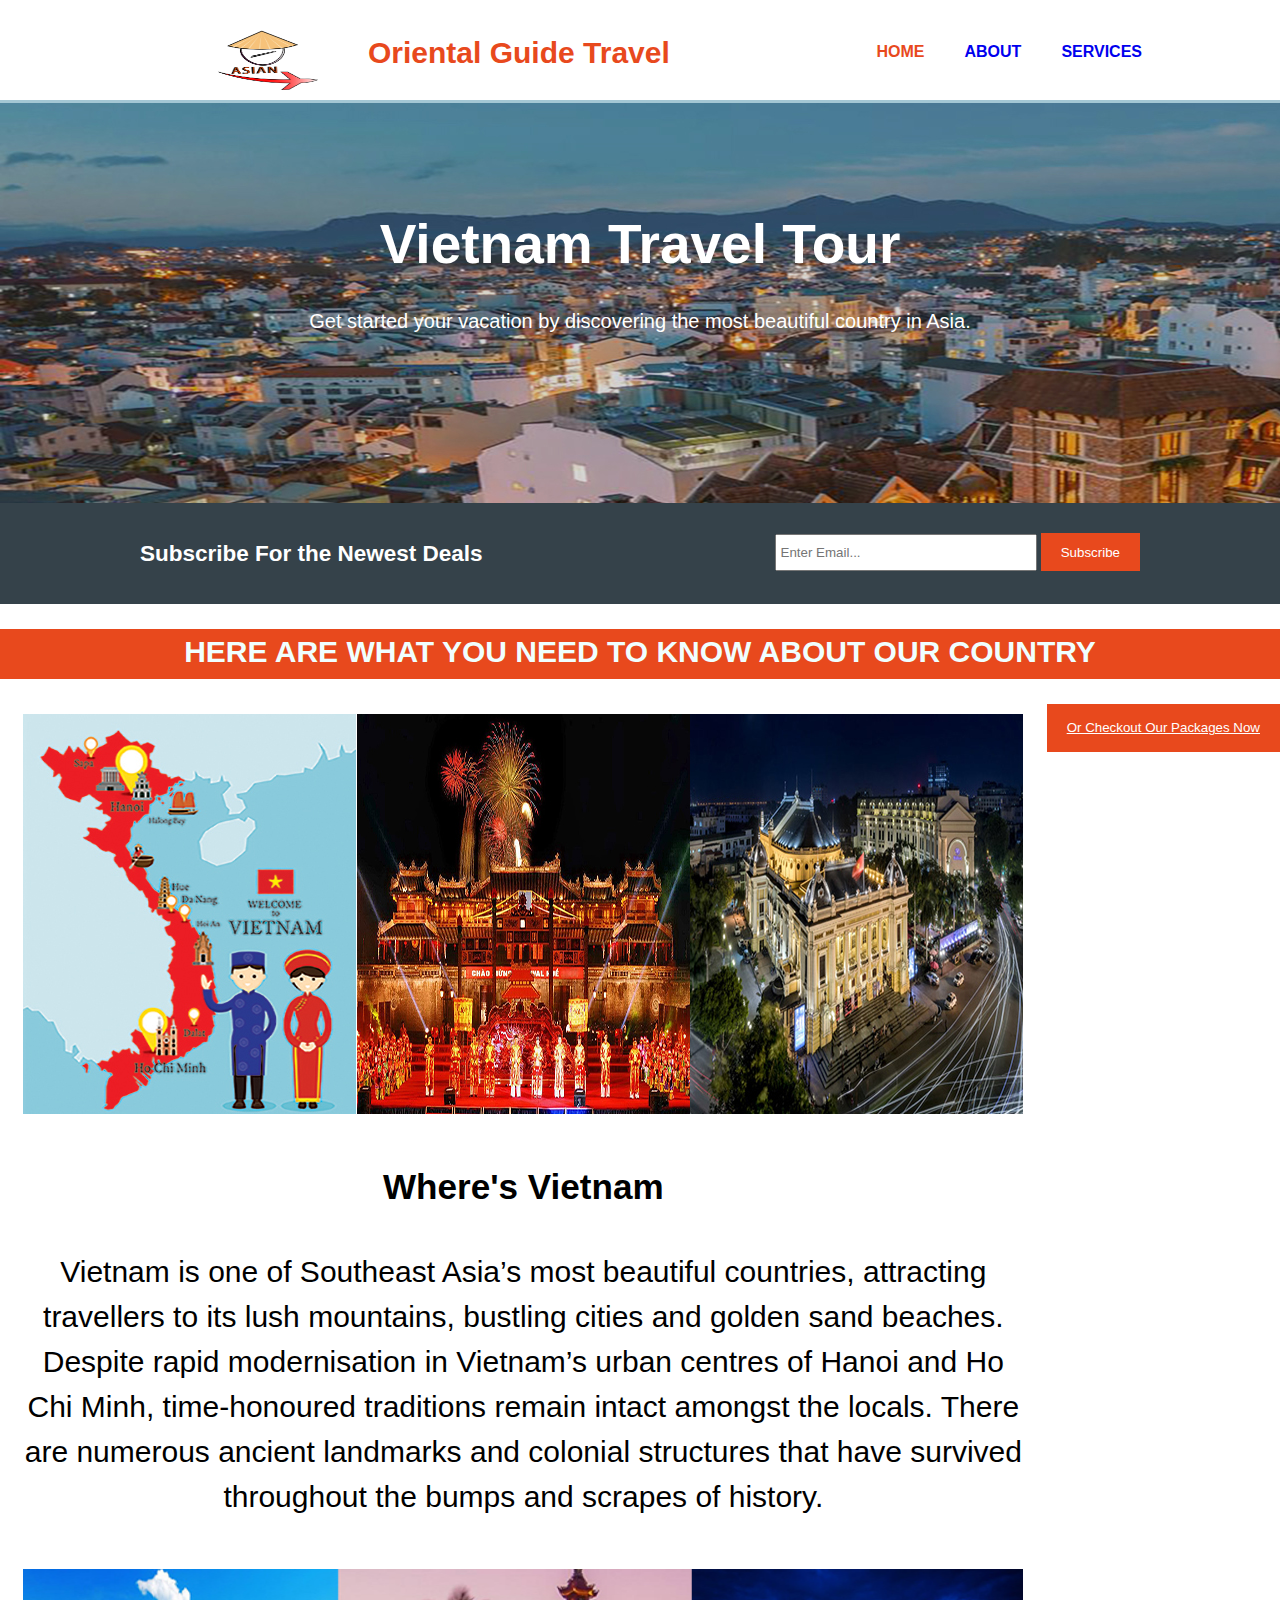
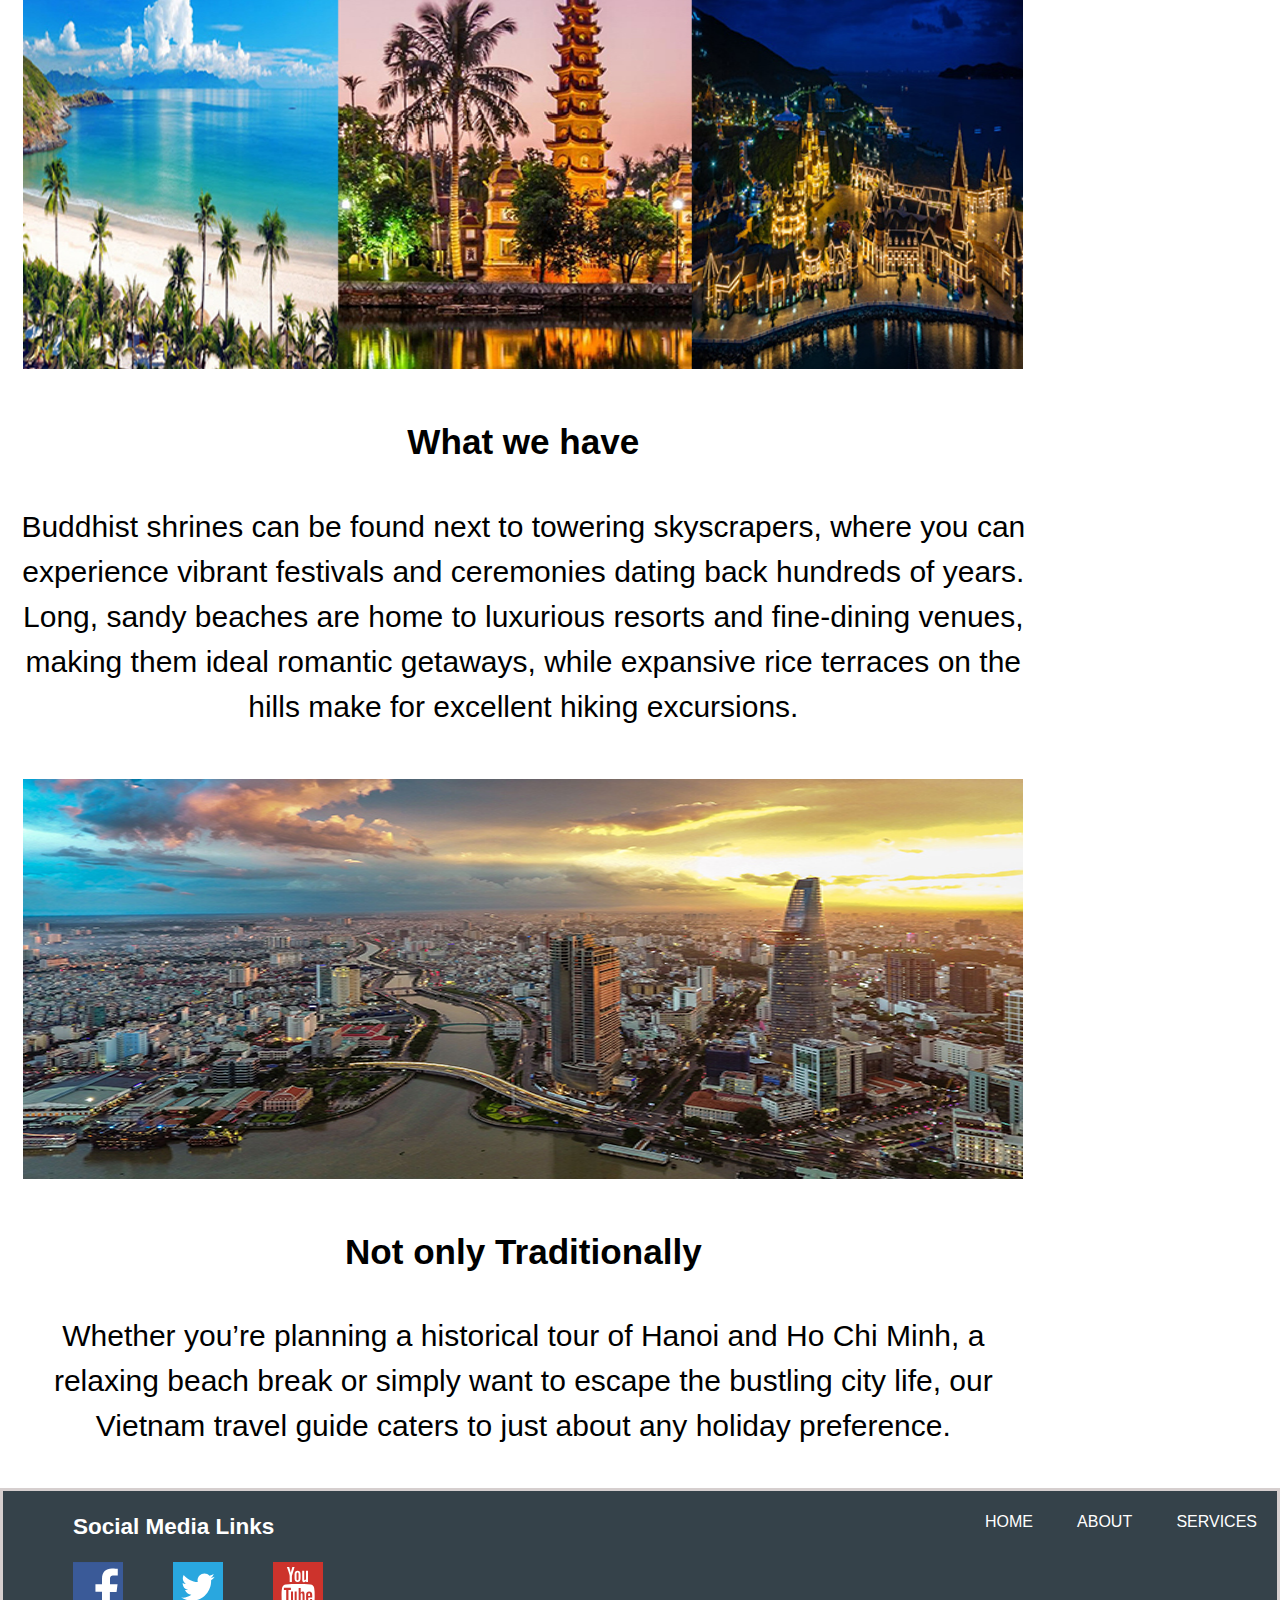
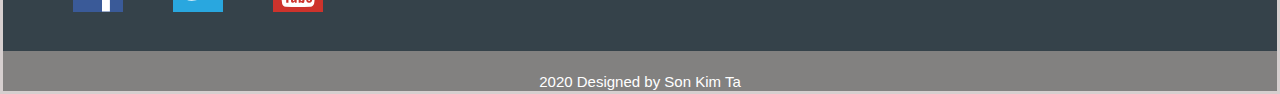
<file: Son_Ta_Fip/index.html>
<!DOCTYPE html>
<html lang="en">
  <head>
    <meta charset="utf-8">
    <title>Welcome to Travel Blog</title>
    <link rel="stylesheet" href="./css/style.css">
  </head>
  <body>
    <header>
      <div class="container">
        <div class="logo">
         <img src="./images/logo.png" alt="logo">
      </div>
        <div id="brand">
          <h1><span class="highlight">Oriental Guide</span> Travel</h1>
        </div>

        <nav>
          <ul>
            <li class="current"><a href="index.html">Home</a></li>
            <li><a href="about.html">About</a></li>
            <li><a href="services.html">Services</a></li>
          </ul>
        </nav>
      </div>
    </header>

    <section id="showcase">
      <div class="container">
        <h2>Vietnam Travel Tour </h2>
        <p>Get started your vacation by discovering the most beautiful country in Asia.</p>
      </div>
    </section>

    <section id="newsletter">
      <div class="container">
        <h2>Subscribe For the Newest Deals</h2>
        <form>
          <input type="email" placeholder="Enter Email...">
          <button type="submit" class="button_1">Subscribe</button>
        </form>
      </div>
    </section>
    <section id="intro">
    	<h2 >here are what you need to know about our country</h2>
    </section>
    <section id="booknow">
      <h2 class="hidden">Booking</h2>
      <form method="get" action="services.html">
        <button type="submit" class="button_2">Or Checkout Our Packages Now</button>
      </form>     
    </section>
    <section id="boxes">
      <div class="container">
        <div class="box">
          <img src="./images/vietnam.jpg" alt="vietnam_image1">
          <h3>Where's Vietnam</h3>
          <p>Vietnam is one of Southeast Asia’s most beautiful countries, attracting travellers to its lush mountains, bustling cities and golden sand beaches. Despite rapid modernisation in Vietnam’s urban centres of Hanoi and Ho Chi Minh, time-honoured traditions remain intact amongst the locals. There are numerous ancient landmarks and colonial structures that have survived throughout the bumps and scrapes of history.</p>
        </div>
        <div class="box">
          <img src="./images/vietnam2.jpg" alt="vietnam_image2">
          <h3>What we have</h3>
          <p>Buddhist shrines can be found next to towering skyscrapers, where you can experience vibrant festivals and ceremonies dating back hundreds of years. Long, sandy beaches are home to luxurious resorts and fine-dining venues, making them ideal romantic getaways, while expansive rice terraces on the hills make for excellent hiking excursions.</p>
        </div>
        <div class="box">
          <img src="./images/vietnam3.jpg" alt="vietnam_image3">
          <h3>Not only Traditionally</h3>
          <p>Whether you’re planning a historical tour of Hanoi and Ho Chi Minh, a relaxing beach break or simply want to escape the bustling city life, our Vietnam travel guide caters to just about any holiday preference.</p>
        </div>
      </div>
    </section>

    <footer>
      <div class="footer">
      	<div class="footer-content">
      		<nav>
          <ul>
            <li><a href="index.html">Home</a></li>
            <li><a href="about.html">About</a></li>
            <li><a href="services.html">Services</a></li>
          </ul>
        	</nav>	
		<div class="social-media">
			<section class="social-media">
				<h2>Social Media Links</h2>
					<img src="./images/facebook.svg" alt="facebook">
					<img src="./images/twitter.svg" alt="twitter">
					<img src="./images/youtube.svg" alt="youtube">

			</section>
			
		  </div>
    </div>
      	<div class="footer-bottom">
      		2020 Designed by Son Kim Ta
      	</div>

      </div>
    </footer>
  </body>
</html>
</file>
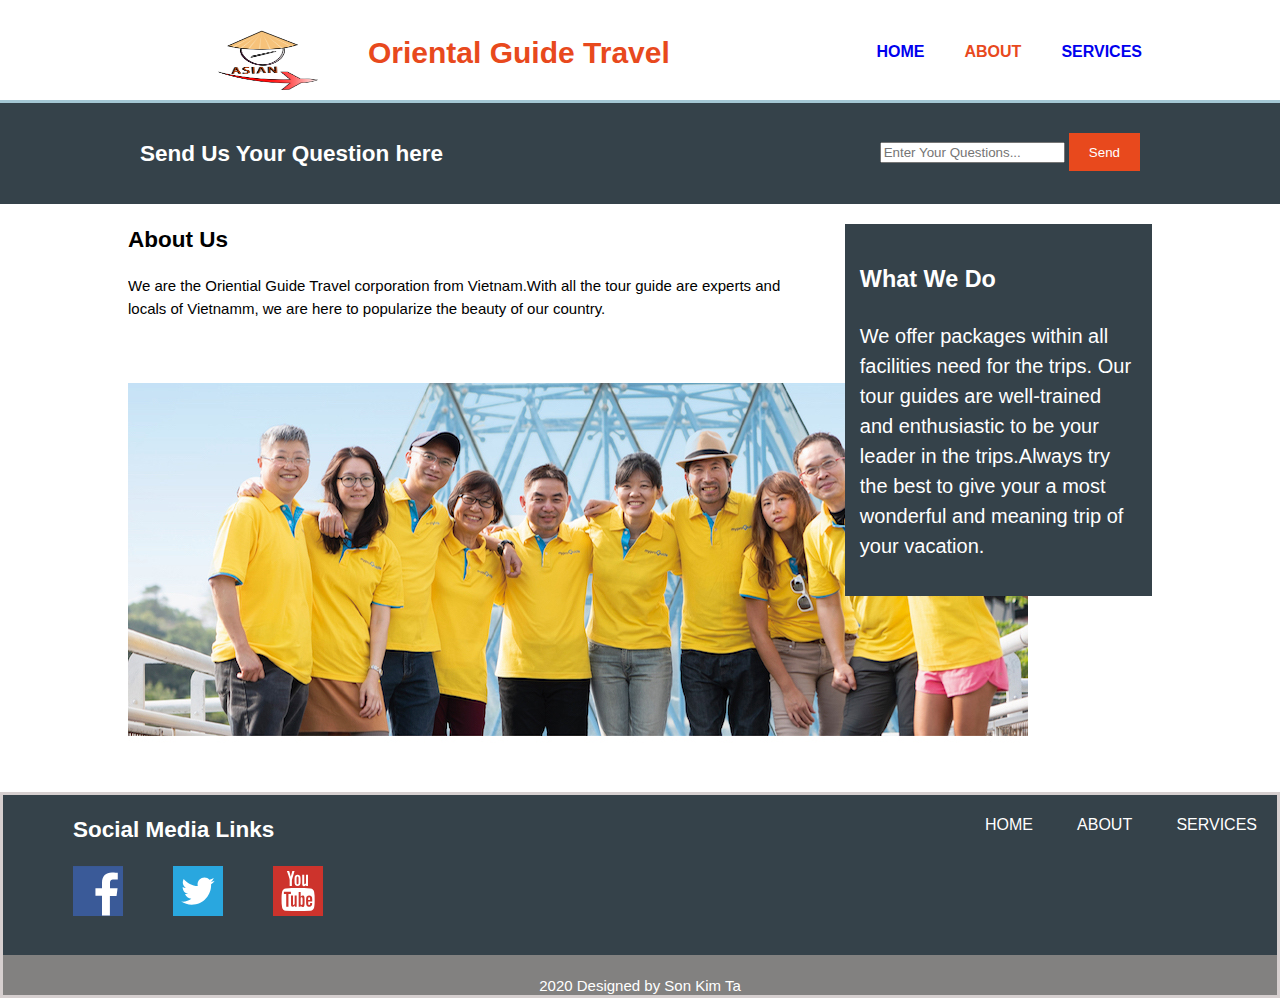
<file: Son_Ta_Fip/about.html>
<!DOCTYPE html>
<html lang="en">
  <head>
    <meta charset="utf-8">
    <title>Welcome to Travel Blog</title>
    <link rel="stylesheet" href="./css/style.css">
  </head>
  <body>
    <header>
      <div class="container">
        <div class="logo">
         <img src="./images/logo.png" alt="logo">
      </div>
        <div id="brand">
          <h1><span class="highlight">Oriental Guide</span> Travel</h1>
        </div>

        <nav>
          <ul>
            <li><a href="index.html">Home</a></li>
            <li class="current"><a href="about.html">About</a></li>
            <li><a href="services.html">Services</a></li>
          </ul>
        </nav>
      </div>
    </header>

    <section id="newsletter">
      <div class="container">
        <h2>Send Us Your Question here</h2>
        <form>
          <input type="text" placeholder="Enter Your Questions...">
          <button type="submit" class="button_1">Send</button>
        </form>
      </div>
    </section>

    <section id="main">
      <h2 class="hidden">Main content</h2>
      <div class="container">
        <article id="main-col">
          <h2 class="page-title">About Us</h2>
          <p>
            We are the Oriential Guide Travel corporation from Vietnam.With all the tour guide are experts and locals of Vietnamm, we are here to popularize the beauty of our country.</p>
            <img src="./images/tourguide.jpg" alt="tour guide team">
        </article>

        <aside id="sidebar">
          <div class="dark">
            <h3>What We Do</h3>
            <p>We offer packages within all facilities need for the trips. Our tour guides are well-trained and enthusiastic to be your leader in the trips.Always try the best to give your a most wonderful and meaning trip of your vacation.</p>
          </div>
        </aside>
      </div>
    </section>

    <footer>
      <div class="footer">
        <div class="footer-content">
          <nav>
          <ul>
            <li><a href="index.html">Home</a></li>
            <li><a href="about.html">About</a></li>
            <li><a href="services.html">Services</a></li>
          </ul>
          </nav>  
    <div class="social-media">
      <section class="social-media">
        <h2>Social Media Links</h2>
          <img src="./images/facebook.svg" alt="facebook">
          <img src="./images/twitter.svg" alt="twitter">
          <img src="./images/youtube.svg" alt="youtube">

      </section>
      
    </div>
    </div>
        <div class="footer-bottom">
          2020 Designed by Son Kim Ta
        </div>

      </div>
    </footer>
  </body>
</html>
</file>
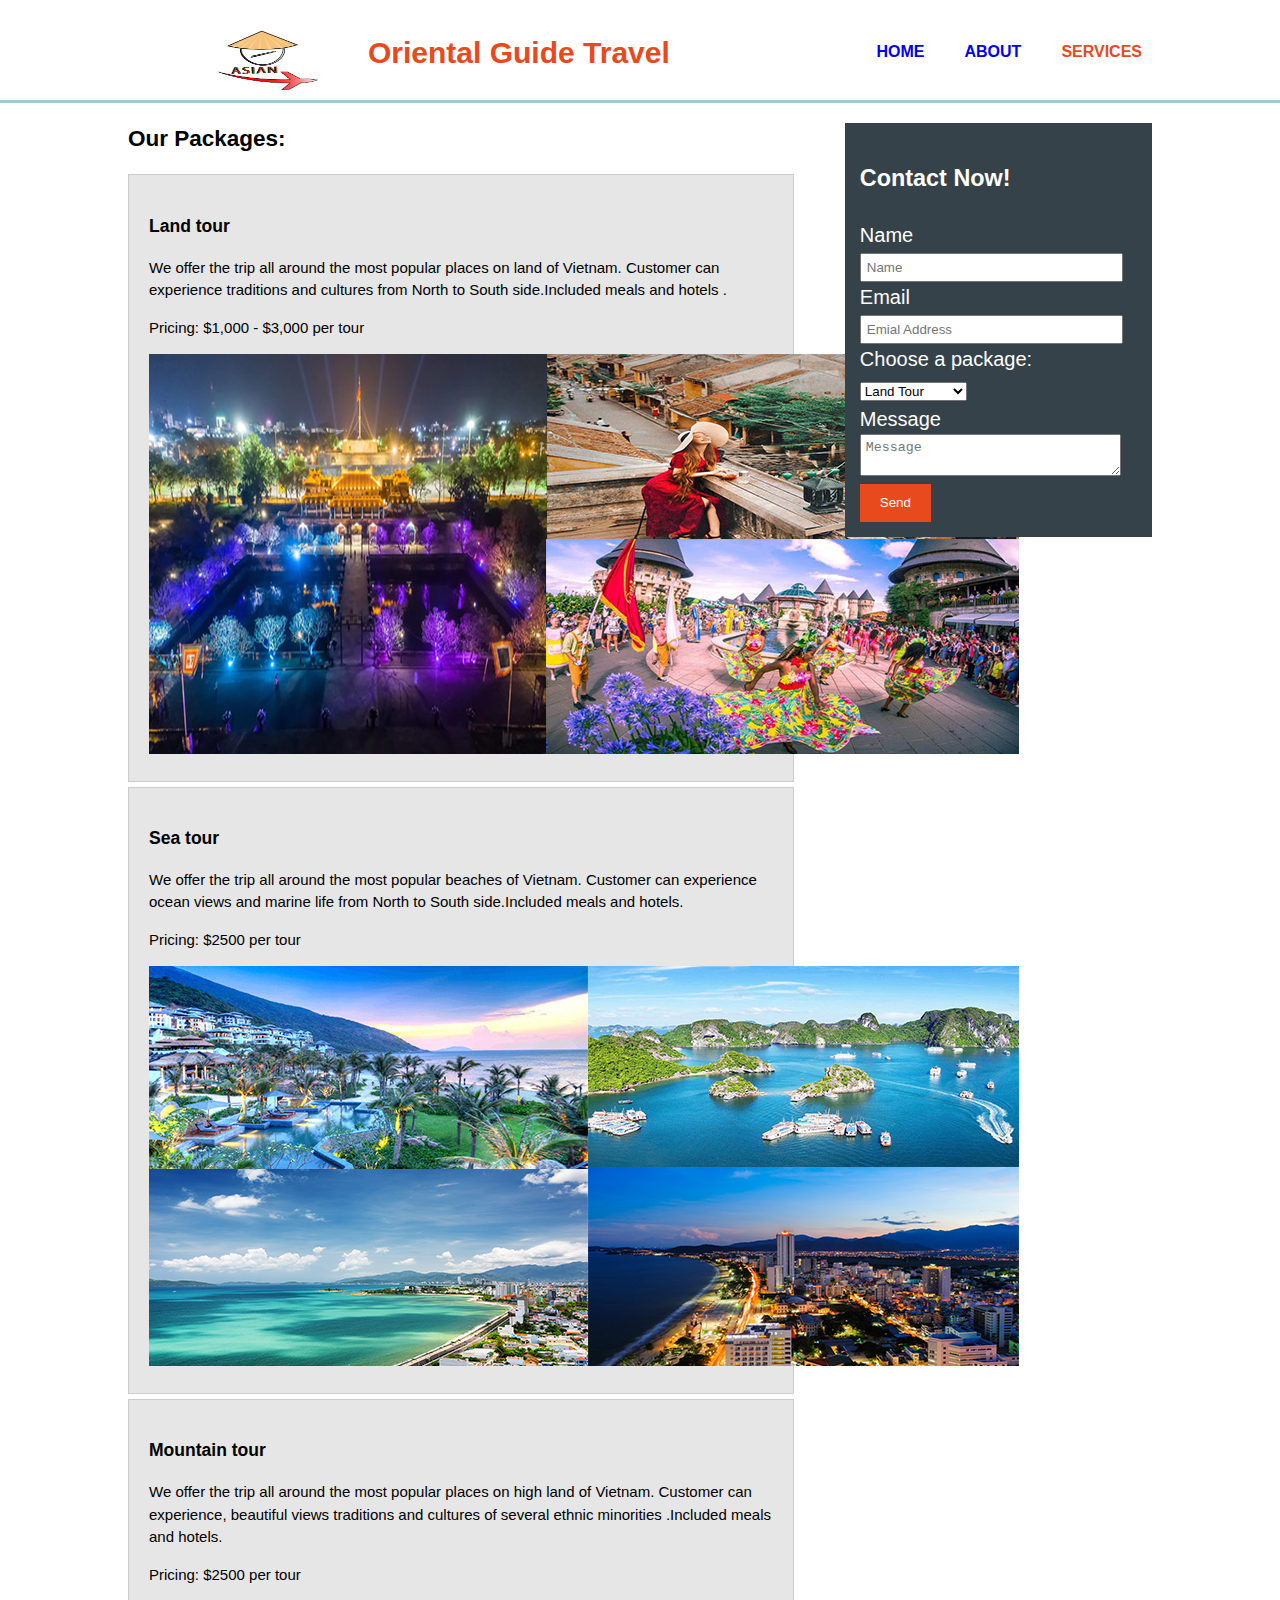
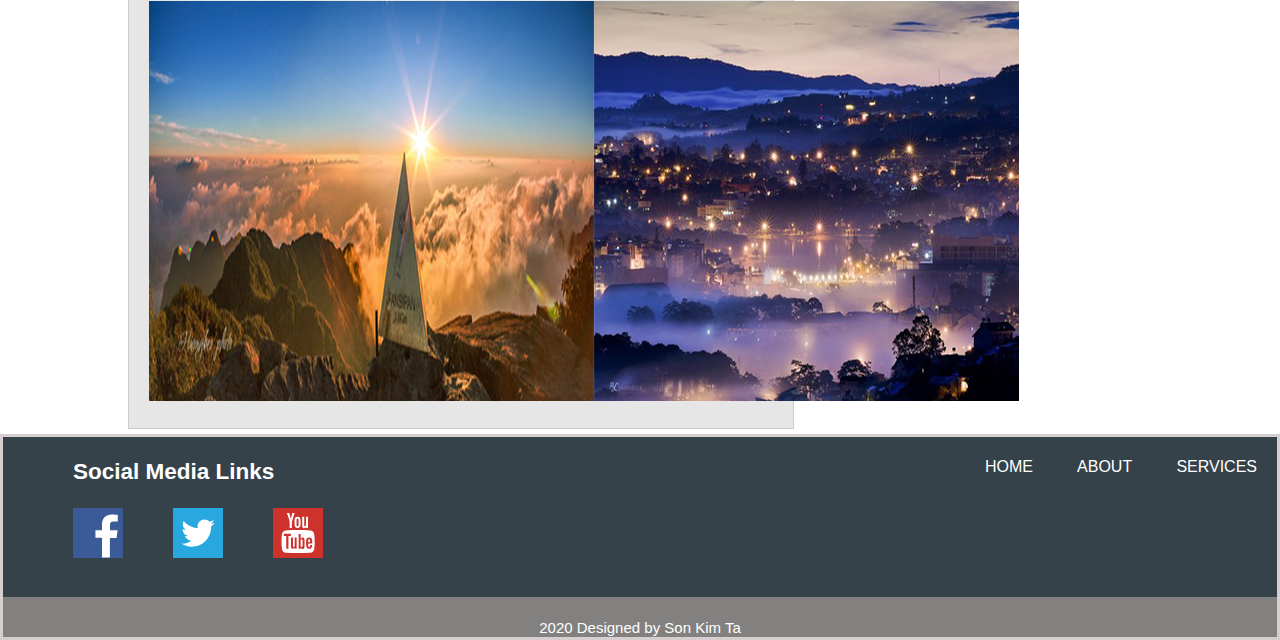
<file: Son_Ta_Fip/services.html>
<!DOCTYPE html>
<html lang="en">
  <head>
    <meta charset="utf-8">
    <title>Welcome to Travel Blog</title>
    <link rel="stylesheet" href="./css/style.css">
  </head>
  <body>
    <header>
      <div class="container">
        <div class="logo">
         <img src="./images/logo.png" alt="logo">
      </div>
        <div id="brand">
          <h1><span class="highlight">Oriental Guide</span> Travel</h1>
        </div>

        <nav>
          <ul>
            <li><a href="index.html">Home</a></li>
            <li><a href="about.html">About</a></li>
            <li class="current"><a href="services.html">Services</a></li>
          </ul>
        </nav>
      </div>
    </header>
    <section id="main">
      <h2 class="hidden">Main Content</h2>
      <div class="container">
        <article id="main-col">
          <h2 class="page-title">Our Packages:</h2>
          <ul id="services">
            <li>
              <h3>Land tour</h3>
              <p>We offer the trip all around the most popular places on land of Vietnam. Customer can experience traditions and cultures from North to South side.Included meals and hotels .</p>
						  <p>Pricing: $1,000 - $3,000 per tour</p>
              <img src="./images/landtour.jpg" alt="landtour">
            </li>
            <li>
              <h3>Sea tour</h3>
              <p>We offer the trip all around the most popular beaches of Vietnam. Customer can experience ocean views and marine life from North to South side.Included meals and hotels.</p>
						  <p>Pricing: $2500 per tour</p>
              <img src="./images/seatour.jpg" alt="seatourtour">
            </li>
            <li>
              <h3>Mountain tour</h3>
              <p>We offer the trip all around the most popular places on high land of Vietnam. Customer can experience, beautiful views traditions and cultures of several ethnic minorities
              .Included meals and hotels.</p>
						  <p>Pricing: $2500 per tour</p>
              <img src="./images/mountaintour.jpg" alt="mountantour">
            </li>
          </ul>
        </article>

        <aside id="sidebar">
          <div class="dark">
            <h3>Contact Now!</h3>
            <form class="quote">
  						<div>
  							<label>Name</label><br>
  							<input type="text" placeholder="Name">
  						</div>
  						<div>
  							<label>Email</label><br>
  							<input type="email" placeholder="Emial Address">
  						</div>
              <div>
                <label for="packages">Choose a package:</label>
                 <select id="packages" name="packatourges">
                    <option value="land-tour">Land Tour</option>
                    <option value="sea-tour">Sea Tour</option>
                    <option value="mountain-tour">Mountain Tour</option>
                 </select>
               </div>
  						<div>
  							<label>Message</label><br>
  							<textarea placeholder="Message"></textarea>
  						</div>
  						<button class="button_1" type="submit">Send</button>
					</form>
          </div>
        </aside>
      </div>
    </section>

     <footer>
      <div class="footer">
        <div class="footer-content">
          <nav>
          <ul>
            <li><a href="index.html">Home</a></li>
            <li><a href="about.html">About</a></li>
            <li><a href="services.html">Services</a></li>
          </ul>
          </nav>
    <div class="social-media">
      <section class="social-media">
        <h2>Social Media Links</h2>
          <img src="./images/facebook.svg" alt="facebook">
          <img src="./images/twitter.svg" alt="twitter">
          <img src="./images/youtube.svg" alt="youtube">

      </section>
      
    </div>
    </div>
        <div class="footer-bottom">
          2020 Designed by Son Kim Ta
        </div>

      </div>
    </footer>
  </body>
</html>
</file>
<file: Son_Ta_Fip/css/style.css>
body{
  font: 15px/1.5 Arial, Helvetica,sans-serif;
  padding:0;
  margin:0;

}

/* Global */
.container{
  width:80%;
  margin:auto;
  overflow:hidden;
}

.logo img{
  width: 100px;
  height: 60px;
}

ul{
  margin:0;
  padding:0;
}

.button_1{
  height:38px;
  background:#e8491d;
  border:0;
  padding-left: 20px;
  padding-right:20px;
  color:#ffffff;
}

.dark{
  padding:15px;
  background:#35424a;
  color:#ffffff;
  margin-top:10px;
  margin-bottom:10px;
  font-size: 20px;
}

/* Header **/
header{
  color:#928c8c;
  padding-top:30px;
  min-height:70px;
  border-bottom:#a4c7d4 3px solid;
}

header a{
  text-decoration:none;
  text-transform: uppercase;
  font-size:16px;
}

header li{
  float:left;
  display:inline;
  padding: 0 20px 0 20px;
}

header .logo{
  float: left;
  width: 50px;
  height: 50px;
  padding-bottom: 10px;
}

header #brand{
  float:left;
}

header #brand h1{
  margin:0;
}

header nav{
  float:right;
  margin-top:10px;
}

header{
  color:#e8491d;
  font-weight:bold;
  padding-left: 100px;

}

 .highlight { 
  color:#e8491d;
  font-weight:bold;
  padding-left: 100px;
}

.current a{
  color:#e8491d;
  font-weight:bold;
}

header a:hover{
  color:#cccccc;
  font-weight:bold;
}

/* Showcase */
#showcase{
  min-height:400px;
  background:url('../images/header.jpg') no-repeat 0 -0px;
  text-align:center;
  color:#ffffff;
}

#showcase h2{
  margin-top:100px;
  font-size:55px;
  margin-bottom:10px;
}

#showcase p{
  font-size:20px;
}

/* Newsletter */
#newsletter{
  padding:15px;
  color:#ffffff;
  background:#35424a
}

#newsletter h2{
  float:left;
}

#newsletter form {
  float:right;
  margin-top:15px;
}

#newsletter input[type="email"]{
  padding:4px;
  height:25px;
  width:250px;
}

#intro h2{
  text-transform: uppercase;
  text-align: center;
  font-size: 30px;
  background-color: #e8491d;
  color: azure;
  width: initial;
  height: 50px;
  overflow:hidden;
}

.hidden{
  display: none;
}
.button_2{
  height:48px;
  background:#e8491d;
  border:0;
  padding-left: 20px;
  padding-right:20px;
  color:#ffffff;
  float: right;
  text-decoration: underline;
 
}

/* Boxes */
#boxes{
  margin-top:20px;
}

#boxes img{
  width: 1000px;
  height: 400px;
}

#boxes .box{
  font-size: 30px;
  text-align: center;
  padding:10px;

}




/* Sidebar */
aside#sidebar{
  float:right;
  width:30%;
  margin-top:10px;
}

aside#sidebar .quote input, aside#sidebar .quote textarea{
  width:90%;
  padding:5px;
}

/* Main-col */
article#main-col{
  float:left;
  width:65%;

}



/* Services */
ul#services li{
  list-style: none;
  padding:20px;
  border: #cccccc solid 1px;
  margin-bottom:5px;
  background:#e6e6e6;
}

.footer{
  font: 15px/1.5 Arial, Helvetica,sans-serif;
  height: 200px;
  background-color:#35424a;
  color:#ffffff;
  position: relative;
  border: 3px solid #d6cfcf;
  overflow:hidden;
}

.footer-content nav{
  float: right;
}

.footer-content{
  min-height:100px;
}

.footer-content a{
  text-decoration:none;
  text-transform: uppercase;
  color: #ffffff;
  font-size:16px;
}

.footer-content li{
  display:inline;
  padding: 0 20px 0 20px;
}

.social-media h2{
padding-left: 50px;
}

.social-media{
  height: 100px;
  margin: 10px;
}

.social-media img{
  float: left;
  height: 50px;
  width: 50px;
  margin-left: 50px;
  padding: 0px;
  background-size: cover;
  display: block;
  min-height: 10px;
  min-width: 10px;  
}

.footer .footer-bottom {
  background-color: #828180;
  color: white;
  height: 20px;
  width: 100%;
  text-align: center;
  position: absolute;
  bottom: 0px;
  left: 0px;
  margin-bottom: 0px;
  padding-top: 20px;

}


@media(max-width: 768px){
  header #brand,
  header nav,
  header nav li,
  #newsletter h1,
  #newsletter form,
  #boxes .box,
  article#main-col,
  aside#sidebar{
    float:none;
    text-align:center;
    width:100%;
  }

  header{
    padding-bottom:20px;
  }

  #showcase h1{
    margin-top:40px;
  }

  #newsletter button, .quote button{
    display:block;
    width:100%;
  }

  #newsletter form input[type="email"], .quote input, .quote textarea{
    width:100%;
    margin-bottom:5px;
  }
}
</file>
